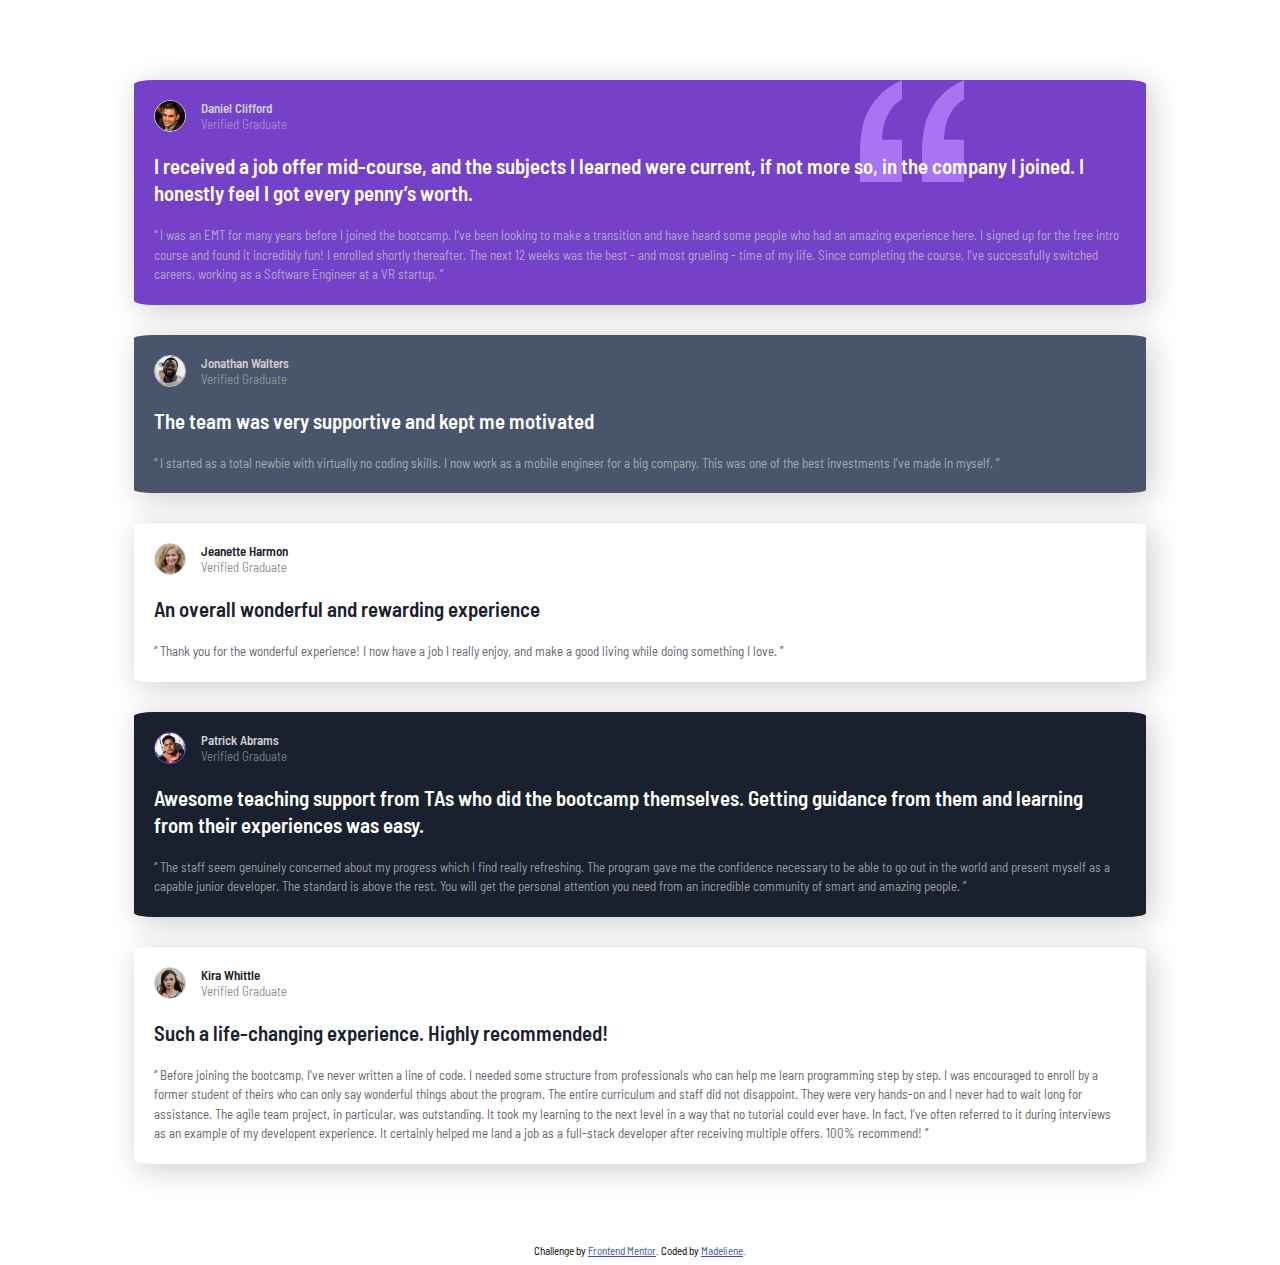
<file: index.html>
<!DOCTYPE html>
<html lang="en">
<head>
  <meta charset="UTF-8">
  <meta name="viewport" content="width=device-width, initial-scale=1.0"> <!-- displays site properly based on user's device -->

  <link rel="icon" type="image/png" sizes="32x32" href="./images/favicon-32x32.png">

  <title>Frontend Mentor | [Challenge Name Here]</title>

  <!-- Google Font -->
  <link rel="preconnect" href="https://fonts.gstatic.com">
  <link href="https://fonts.googleapis.com/css2?family=Barlow+Semi+Condensed:wght@500;600&display=swap" rel="stylesheet">

  <!-- CSS Stylesheet -->
  <link rel="stylesheet" href="styles.css">

</head>
<body>
  <div class="grid-container">
    <div class="testimonial-card card1 dark bg-violet">
      <img class="grad-photo border-gray" src="images/image-daniel.jpg" alt="">
      <div class="grad-name">
        Daniel Clifford
      </div>
      <div class="verified-status">
        Verified Graduate
      </div>
      <div class="testimonial-title">
        I received a job offer mid-course, and the subjects I learned were current, if not more so,
        in the company I joined. I honestly feel I got every penny’s worth.
      </div>
      <div class="testimonial-content">
        “ I was an EMT for many years before I joined the bootcamp. I’ve been looking to make a
        transition and have heard some people who had an amazing experience here. I signed up
        for the free intro course and found it incredibly fun! I enrolled shortly thereafter.
        The next 12 weeks was the best - and most grueling - time of my life. Since completing
        the course, I’ve successfully switched careers, working as a Software Engineer at a VR startup. ”
      </div>
    </div>

    <div class="testimonial-card card2 dark bg-gray">
      <img class="grad-photo border-gray" src="images/image-jonathan.jpg" alt="">
      <div class="grad-name">
        Jonathan Walters
      </div>
      <div class="verified-status">
        Verified Graduate
      </div>
      <div class="testimonial-title">
        The team was very supportive and kept me motivated
      </div>
      <div class="testimonial-content">
        “ I started as a total newbie with virtually no coding skills. I now work as a mobile engineer
        for a big company. This was one of the best investments I’ve made in myself. ”
      </div>
    </div>

    <div class="testimonial-card card3 light">
      <img class="grad-photo border-gray" src="images/image-jeanette.jpg" alt="">
      <div class="grad-name">
        Jeanette Harmon
      </div>
      <div class="verified-status">
        Verified Graduate
      </div>
      <div class="testimonial-title">
        An overall wonderful and rewarding experience
      </div>
      <div class="testimonial-content">
        “ Thank you for the wonderful experience! I now have a job I really enjoy, and make a good living
        while doing something I love. ”
      </div>
    </div>

    <div class="testimonial-card card4 dark bg-blackish">
      <img class="grad-photo border-violet" src="images/image-patrick.jpg" alt="">
      <div class="grad-name">
        Patrick Abrams
      </div>
      <div class="verified-status">
        Verified Graduate
      </div>
      <div class="testimonial-title">
        Awesome teaching support from TAs who did the bootcamp themselves. Getting guidance from them and
        learning from their experiences was easy.
      </div>
      <div class="testimonial-content">
        “ The staff seem genuinely concerned about my progress which I find really refreshing. The program
        gave me the confidence necessary to be able to go out in the world and present myself as a capable
        junior developer. The standard is above the rest. You will get the personal attention you need from
        an incredible community of smart and amazing people. ”
      </div>
    </div>

    <div class="testimonial-card card5 light">
      <img class="grad-photo border-gray" src="images/image-kira.jpg" alt="">
      <div class="grad-name">
        Kira Whittle
      </div>
      <div class="verified-status">
        Verified Graduate
      </div>
      <div class="testimonial-title">
        Such a life-changing experience. Highly recommended!
      </div>
      <div class="testimonial-content">
        “ Before joining the bootcamp, I’ve never written a line of code. I needed some structure from
        professionals who can help me learn programming step by step. I was encouraged to enroll by a former
        student of theirs who can only say wonderful things about the program. The entire curriculum and staff
        did not disappoint. They were very hands-on and I never had to wait long for assistance. The agile team
        project, in particular, was outstanding. It took my learning to the next level in a way that no tutorial
        could ever have. In fact, I’ve often referred to it during interviews as an example of my developent
        experience. It certainly helped me land a job as a full-stack developer after receiving multiple offers.
        100% recommend! ”
      </div>
    </div>
  </div>

  <div class="attribution">
    Challenge by <a href="https://www.frontendmentor.io?ref=challenge" target="_blank">Frontend Mentor</a>.
    Coded by <a href="https://www.frontendmentor.io/profile/Madeliyen">Madeliene</a>.
  </div>
</body>
</html>
</file>
<file: styles.css>
.attribution {
  font-size: 11px;
  text-align: center;
}
.attribution a {
  color: hsl(228, 45%, 44%);
}

/* ## Colors

### Primary

Moderate violet: hsl(263, 55%, 52%)
Very dark grayish blue: hsl(217, 19%, 35%)
Very dark blackish blue: hsl(219, 29%, 14%)
White: hsl(0, 0%, 100%)

### Neutral

Light gray: hsl(0, 0%, 81%)
Light grayish blue: hsl(210, 46%, 95%) */

body {
  font-family: 'Barlow Semi Condensed', sans-serif;
  font-size: 13px;
}

/* Testimonial grid container */
@media only screen and (min-width: 1440px) {

  .grid-container {
    grid-template-columns: auto auto auto auto auto;
  }

  .card1 {
    grid-column: 1 / 4;
  }

  .card2 {

  }

  .card3 {

  }

  .card4 {
    grid-column: 2 / 5;
  }

  .card5 {
    grid-column: 5 / 6;
    grid-row: 1 / 3;
  }
}

.grid-container {
  display: grid;
  grid-column-gap: 30px;
  grid-row-gap: 30px;
  width: 80%;
  margin: auto;
  margin-top: 80px;
  margin-bottom: 80px;
}

.card1 {
  background-image: url("images/bg-pattern-quotation.svg");
  background-repeat: no-repeat;
  background-position: 80% 0%;
}

/* Testimonial Card */
.testimonial-card {
  padding: 20px;
  border-radius: 2%;
  box-shadow: 5px 5px 30px 1px hsl(0, 0%, 81%);
}

.grad-photo {
  border-radius: 50%;
  float: left;
  width: 30px;
  margin-right: 15px;
}

.border-white {
  border: 1px solid hsl(0, 0%, 100%);
}

.border-gray {
  border: 1px solid hsl(0, 0%, 81%);
}

.border-violet {
  border: 1px solid hsl(263, 55%, 52%);
}

.grad-name {
  font-weight: 600;
}

.verified-status {
  opacity: 0.5;
  font-weight: 400;
}

.testimonial-title {
  font-size: 1.3rem;
  font-weight: 600;
  line-height: 1.3;
  padding-top: 20px;
  padding-bottom: 20px;
}

.testimonial-content {
  opacity: 0.7;
  line-height: 1.5;
}

.light {
  color: hsl(219, 29%, 14%);
}

.dark {
  color: hsl(0, 0%, 81%);
}

.dark .testimonial-title {
  color: hsl(0, 0%, 100%);
}

.bg-violet {
  background-color: hsl(263, 55%, 52%);
}

.bg-gray {
  background-color: hsl(217, 19%, 35%);
}

.bg-blackish {
  background-color: hsl(219, 29%, 14%);
}
</file>
